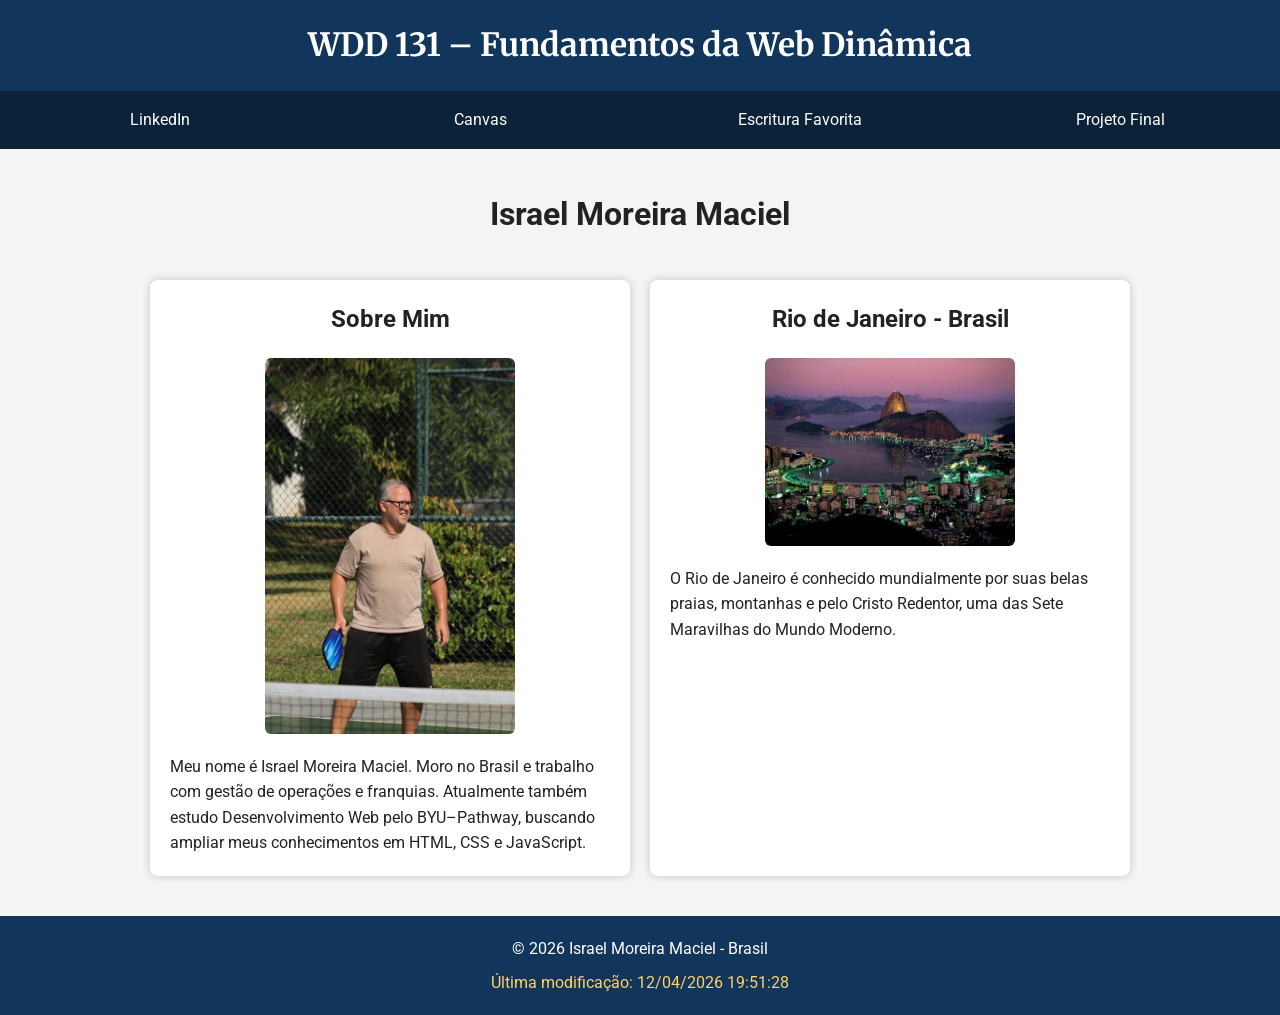
<file: index.html>
<!DOCTYPE html>
<html lang="pt-BR">

<head>
    <meta charset="UTF-8">
    <meta name="viewport" content="width=device-width, initial-scale=1.0">

    <title>WDD 131 – Fundamentos da Web Dinâmica - Israel Maciel</title>

    <meta name="description"
        content="WDD 131 – Fundamentos da Web Dinâmica. Israel Moreira Maciel. Página inicial sobre HTML, CSS e JavaScript.">

    <meta name="author" content="Israel Moreira Maciel">

    <link rel="preconnect" href="https://fonts.googleapis.com">
    <link rel="preconnect" href="https://fonts.gstatic.com" crossorigin>

    <link href="https://fonts.googleapis.com/css2?family=Roboto:wght@400;700&family=Merriweather:wght@700&display=swap"
        rel="stylesheet">

    <link rel="stylesheet" href="estilos/base.css">

    <script src="scripts/obterdatas.js" defer></script>

</head>

<body>

<header>

<span id="course-title">
WDD 131 – Fundamentos da Web Dinâmica
</span>

<nav>

<a href="https://www.linkedin.com/" target="_blank" rel="noopener noreferrer">LinkedIn</a>

<a href="https://byupw.instructure.com/" target="_blank" rel="noopener noreferrer">Canvas</a>

<a href="https://www.churchofjesuschrist.org/study/scriptures/bofm/1-ne/3?lang=por&id=p7#p7" target="_blank" rel="noopener noreferrer">
Escritura Favorita
</a>

<a href="projeto/projeto.html">Projeto Final</a>

</nav>

</header>

<main>

<h1>Israel Moreira Maciel</h1>

<section class="card">

<h2>Sobre Mim</h2>

<img src="imagens/perfil.jpg"
alt="Fotografia de Israel Moreira Maciel">

<p>

Meu nome é Israel Moreira Maciel.

Moro no Brasil e trabalho com gestão de operações e franquias.

Atualmente também estudo Desenvolvimento Web pelo BYU–Pathway, buscando ampliar meus conhecimentos em HTML, CSS e JavaScript.

</p>

</section>

<section class="card">

<h2>Rio de Janeiro - Brasil</h2>

<img src="imagens/rio.jpg"
alt="Vista do Rio de Janeiro">

<p>

O Rio de Janeiro é conhecido mundialmente por suas belas praias, montanhas e pelo Cristo Redentor, uma das Sete Maravilhas do Mundo Moderno.

</p>

</section>

</main>

<footer>

<p>

&copy;
<span id="anoatual"></span>

Israel Moreira Maciel - Brasil

</p>

<p id="ultimaModificacao"></p>

</footer>

</body>

</html>
</file>
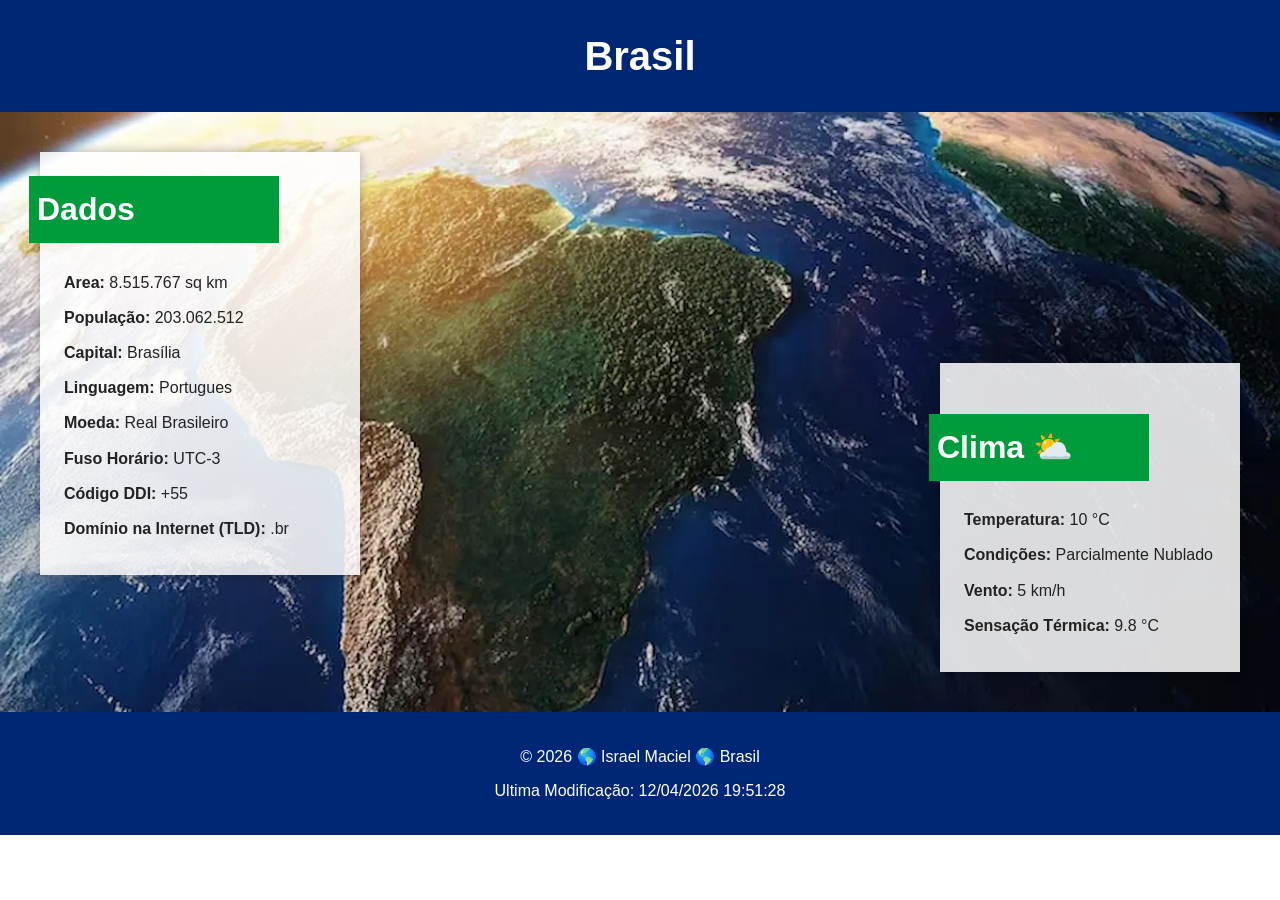
<file: local.html>
<!DOCTYPE html>
<html lang="pt-BR">

<head>

    <meta charset="UTF-8">

    <meta name="viewport" content="width=device-width, initial-scale=1.0">

    <title>Brasil - Página do País</title>

    <meta name="description" content="Informações sobre o Brasil, sua população, capital e clima.">

    <meta name="author" content="Israel Maciel">


    <link rel="stylesheet" href="estilos/local.css">

    <link rel="stylesheet" href="estilos/local-large.css">


    <script src="scripts/local.js" defer></script>

</head>


<body>


<header>

    <h1>Brasil</h1>

</header>



<main>


    <section class="hero">


        <picture>

            <source 
            media="(max-width: 700px)"
            srcset="imagens/brasil-small.webp">


            <img 
            src="imagens/brasil-large.webp"
            alt="Paisagem do Brasil"
            loading="lazy">

        </picture>



        <section class="data">

            <h2>Dados</h2>


            <p>
                <strong>Area:</strong>
                8.515.767 sq km
            </p>


            <p>
                <strong>População:</strong>
                203.062.512
            </p>


            <p>
                <strong>Capital:</strong>
                Brasília
            </p>


            <p>
                <strong>Linguagem:</strong>
                Portugues
            </p>


            <p>
                <strong>Moeda:</strong>
                Real Brasileiro
            </p>


            <p>
                <strong>Fuso Horário:</strong>
                UTC-3
            </p>


            <p>
                <strong>Código DDI:</strong>
                +55
            </p>


            <p>
                <strong>Domínio na Internet (TLD):</strong>
                .br
            </p>


        </section>




        <section class="weather">


            <h2>Clima</h2>


            <!-- Aparece no mobile -->
            <img 
            src="imagens/weather.svg"
            alt="icone de tempo parcialmente nublado">



            <p>
                <strong>Temperatura:</strong>
                <span id="temperatura">10</span> °C
            </p>


            <p>
                <strong>Condições:</strong>
                Parcialmente Nublado
            </p>


            <p>
                <strong>Vento:</strong>
                <span id="wind">5</span> km/h
            </p>


            <p>
                <strong>Sensação Térmica:</strong>
                <span id="windchill"></span>
            </p>



        </section>



    </section>


</main>




<footer>


    <p>
        © <span id="year"></span>
        🌎 Israel Maciel 🌎
        Brasil
    </p>


    <p>
        Ultima Modificação:
        <span id="modified"></span>
    </p>


</footer>



</body>

</html>
</file>
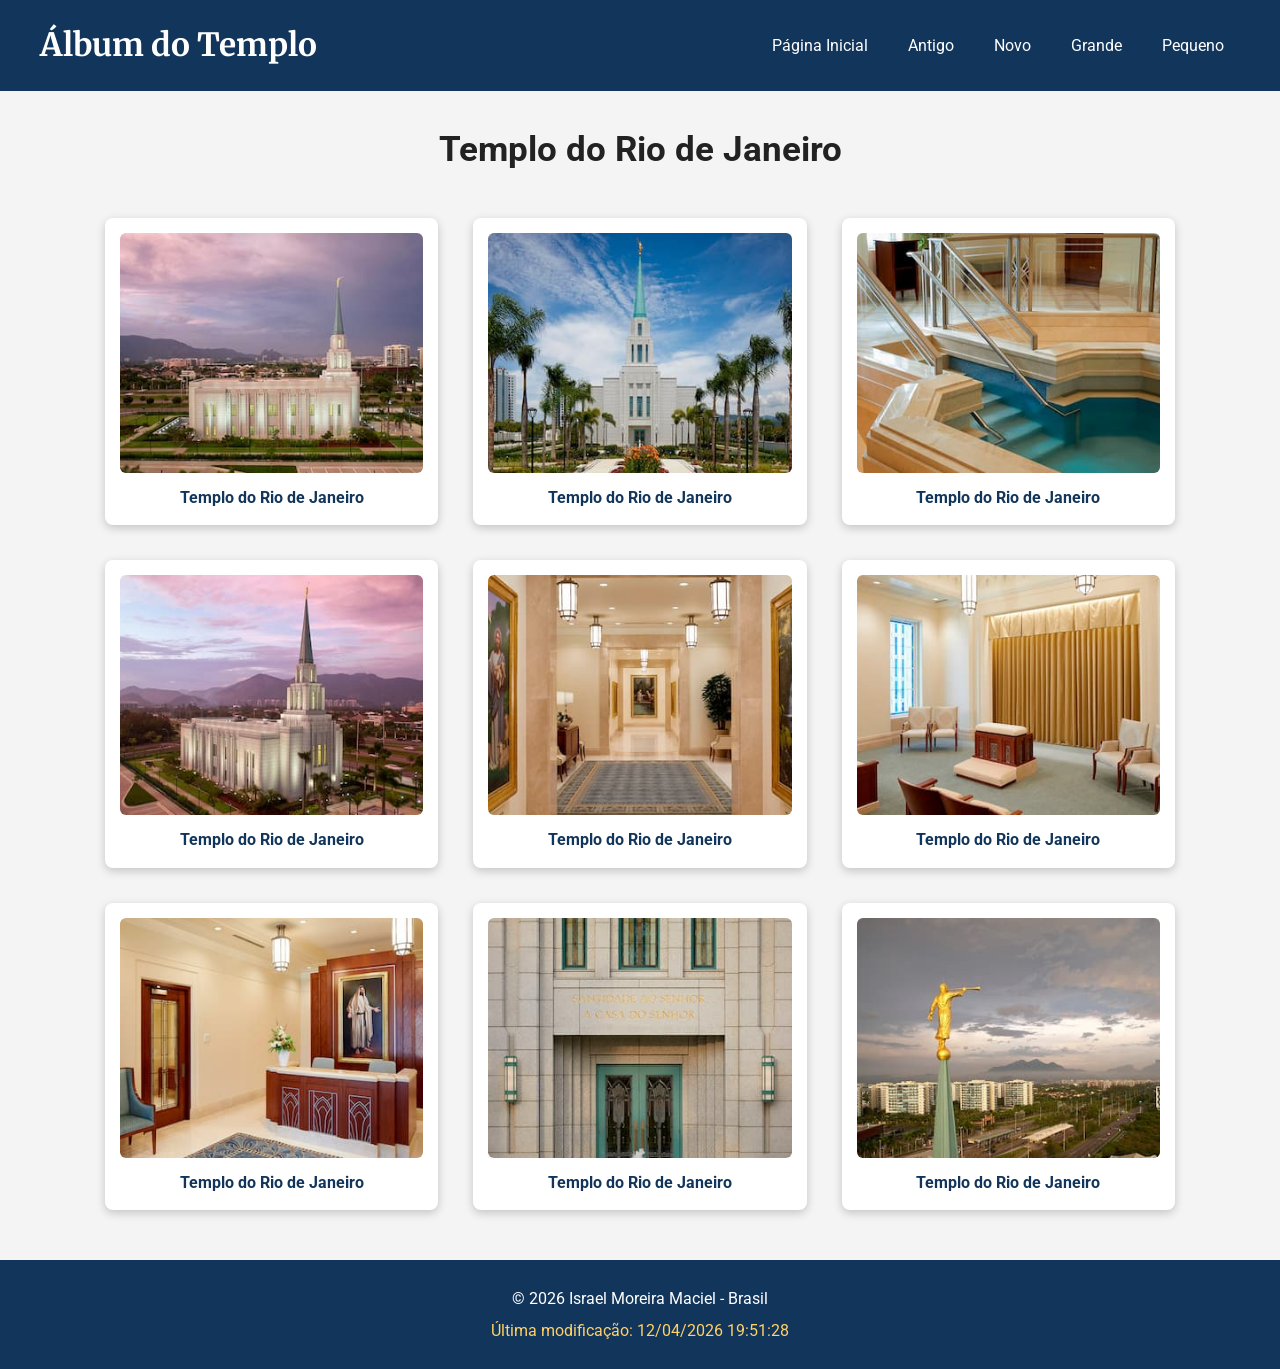
<file: templos.html>
<!DOCTYPE html>
<html lang="pt-BR">

<head>
    <meta charset="UTF-8">
    <meta name="viewport" content="width=device-width, initial-scale=1.0">

    <title>Álbum do Templo | WDD 131</title>

    <meta name="description" content="Álbum de imagens do Templo do Rio de Janeiro para a disciplina WDD 131.">
    <meta name="author" content="Israel Moreira Maciel">

    <!-- Google Fonts -->
    <link rel="preconnect" href="https://fonts.googleapis.com">
    <link rel="preconnect" href="https://fonts.gstatic.com" crossorigin>

    <link href="https://fonts.googleapis.com/css2?family=Roboto:wght@400;700&family=Merriweather:wght@700&display=swap"
        rel="stylesheet">

    <!-- CSS -->
    <link rel="stylesheet" href="estilos/templos.css">
    <link rel="stylesheet" href="estilos/templos-grande.css">

    <!-- JavaScript -->
    <script src="scripts/templos.js" defer></script>

</head>

<body>

    <header>

        <h1>Álbum do Templo</h1>

        <button id="menu" aria-label="Abrir ou fechar menu" aria-expanded="false">
            ☰
        </button>
        
        <nav>

            <a href="/templos.html" aria-label="Página Inicial" target="_self">Página Inicial</a>
            <a href="/templos.html" aria-label="Antigo" target="_self">Antigo</a>
            <a href="/templos.html" aria-label="Novo" target="_self">Novo</a>
            <a href="/templos.html" aria-label="Grande" target="_self">Grande</a>
            <a href="/templos.html" aria-label="Pequeno" target="_self">Pequeno</a>

        </nav>

    </header>



    <main>

        <h2>Templo do Rio de Janeiro</h2>

        <section class="gallery">

            <figure>
                <img src="imagens/temploriodejaneiro1.jpg"
                    alt="Templo do Rio de Janeiro - Vista 1"
                    width="400"
                    height="250"
                    loading="lazy">

                <figcaption>
                    Templo do Rio de Janeiro
                </figcaption>
            </figure>

            <figure>
                <img src="imagens/temploriodejaneiro2.jpg"
                    alt="Templo do Rio de Janeiro - Vista 2"
                    width="400"
                    height="250"
                    loading="lazy">

                <figcaption>
                    Templo do Rio de Janeiro
                </figcaption>
            </figure>

            <figure>
                <img src="imagens/temploriodejaneiro3.jpg"
                    alt="Templo do Rio de Janeiro - Vista 3"
                    width="400"
                    height="250"
                    loading="lazy">

                <figcaption>
                    Templo do Rio de Janeiro
                </figcaption>
            </figure>

            <figure>
                <img src="imagens/temploriodejaneiro4.jpg"
                    alt="Templo do Rio de Janeiro - Vista 4"
                    width="400"
                    height="250"
                    loading="lazy">

                <figcaption>
                    Templo do Rio de Janeiro
                </figcaption>
            </figure>

            <figure>
                <img src="imagens/temploriodejaneiro5.jpg"
                    alt="Templo do Rio de Janeiro - Vista 5"
                    width="400"
                    height="250"
                    loading="lazy">

                <figcaption>
                    Templo do Rio de Janeiro
                </figcaption>
            </figure>

            <figure>
                <img src="imagens/temploriodejaneiro6.jpg"
                    alt="Templo do Rio de Janeiro - Vista 6"
                    width="400"
                    height="250"
                    loading="lazy">

                <figcaption>
                    Templo do Rio de Janeiro
                </figcaption>
            </figure>

            <figure>
                <img src="imagens/temploriodejaneiro7.jpg"
                    alt="Templo do Rio de Janeiro - Vista 7"
                    width="400"
                    height="250"
                    loading="lazy">

                <figcaption>
                    Templo do Rio de Janeiro
                </figcaption>
            </figure>

            <figure>
                <img src="imagens/temploriodejaneiro8.jpg"
                    alt="Templo do Rio de Janeiro - Vista 8"
                    width="400"
                    height="250"
                    loading="lazy">

                <figcaption>
                    Templo do Rio de Janeiro
                </figcaption>
            </figure>

            <figure>
                <img src="imagens/temploriodejaneiro9.jpg"
                    alt="Templo do Rio de Janeiro - Vista 9"
                    width="400"
                    height="250"
                    loading="lazy">

                <figcaption>
                    Templo do Rio de Janeiro
                </figcaption>
            </figure>

        </section>

    </main>

    <footer>

        <p>
            &copy;
            <span id="anoatual"></span>
            Israel Moreira Maciel - Brasil
        </p>

        <p id="ultimaModificacao"></p>

    </footer>

</body>

</html>
</file>
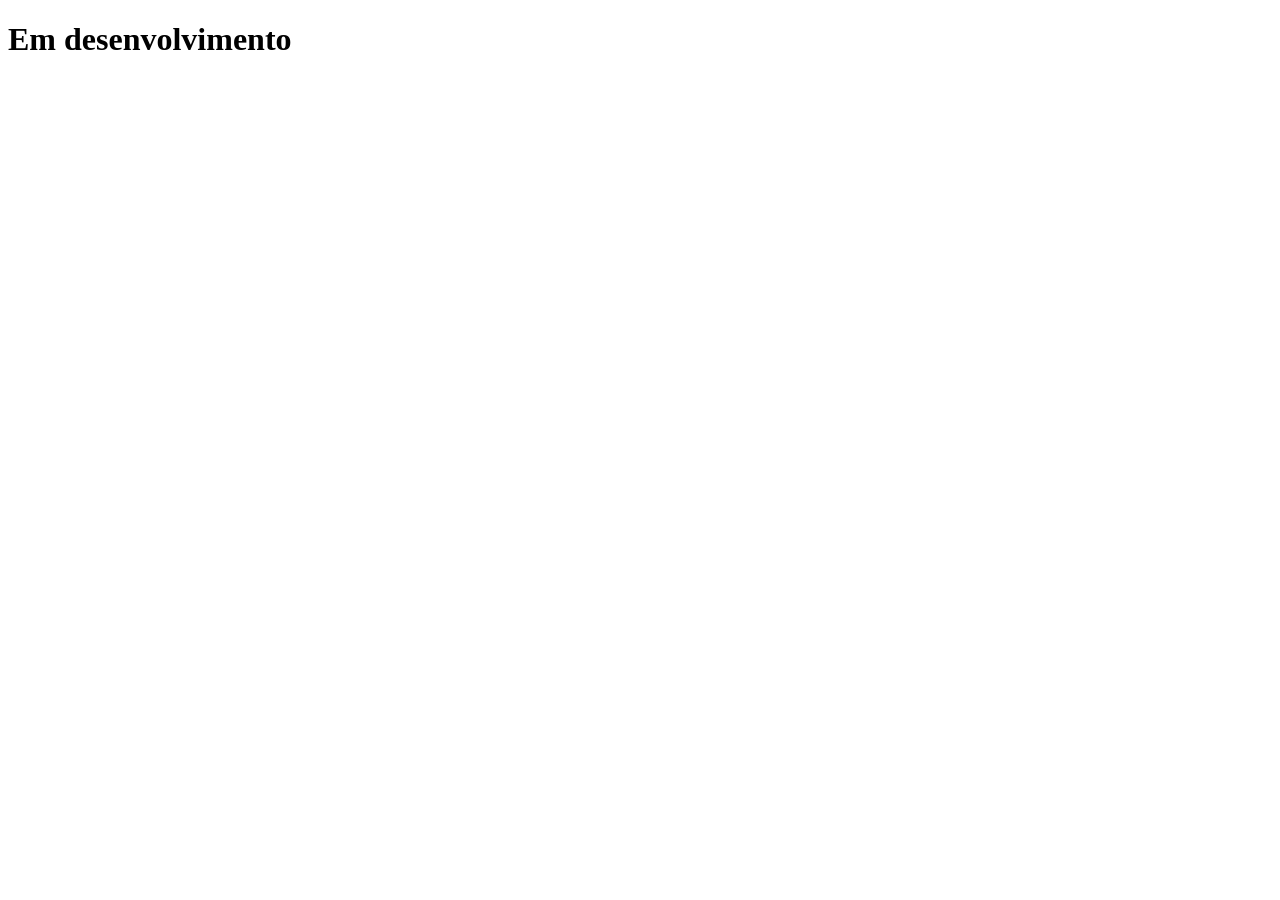
<file: projeto/projeto.html>
<!DOCTYPE html>
<html lang="en">
<head>
    <meta charset="UTF-8">
    <meta name="viewport" content="width=device-width, initial-scale=1.0">
    <title>Document</title>
</head>
<body>
    <h1>Em desenvolvimento</h1>
</body>
</html>
</file>
<file: estilos/base.css>
*{
margin:0;
padding:0;
box-sizing:border-box;
}

body{
font-family:Roboto,sans-serif;
background:#f4f4f4;
color:#222;
line-height:1.6;
}

header{
background:#12355b;
color:white;
}

nav{
display:flex;
justify-content:space-around;
background:#0b2239;
align-items:center;
}

nav a{
color:white;
text-decoration:none;
padding:1rem;
flex:1;
text-align:center;
transition:.3s;
}

nav a:hover{
background:#ffd166;
color:#000;
text-decoration:underline;
}

main{
max-width:1000px;
margin:30px auto;
display:grid;
grid-template-columns:1fr 1fr;
gap:20px;
padding:10px;
}

main h1{
grid-column:1/3;
text-align:center;
margin-bottom:20px;
font-size:2rem;
}

.card{
background:white;
border-radius:8px;
box-shadow:0 0 8px rgba(0,0,0,.2);
padding:20px;
}

.card h2{
text-align:center;
margin-bottom:20px;
}

.card img{
display:block;
margin:auto;
width:250px;
height:auto;
border-radius:6px;
margin-bottom:20px;
max-width:100%;
}

.card p{
margin-top:15px;
}


footer{
margin-top:30px;
background:#12355b;
color:white;
text-align:center;
padding:20px;
}

#course-title{
display:block;
padding:20px;
text-align:center;
font-family:Merriweather,serif;
font-size:2rem;
font-weight:bold;
background:#12355b;
color:white;
}

#ultimaModificacao{
color:#ffd166;
margin-top:8px;
}
</file>
<file: estilos/local.css>
/* =========================
   GLOBAL VARIABLES
========================= */

:root {

    --primary-color: #009c3b;
    --secondary-color: #ffdf00;
    --dark-color: #002776;
    --white-color: #ffffff;
    --text-color: #222222;

}



/* =========================
   RESET
========================= */

* {

    box-sizing: border-box;

}


body {

    margin: 0;
    font-family: Arial, Helvetica, sans-serif;
    color: var(--text-color);
    line-height: 1.6;

}




/* =========================
   HEADER
========================= */


header {

    background-color: var(--dark-color);
    color: var(--white-color);
    text-align: center;
    padding: 1.5rem;

}


header h1 {

    margin: 0;
    font-size: 2.5rem;

}




/* =========================
   HERO IMAGE
========================= */


.hero picture,
.hero img {

    display: block;
    width: 100%;

}


.hero img {

    height: auto;

}





/* =========================
   DATA SECTION
========================= */


.data {

    background-color: white;
    padding: 1.5rem;
    text-align: center;

}



.data h2 {

    font-size: 2rem;
    margin-top: 0;

}



.data p {

    margin: .6rem 0;

}


.data strong {

    font-weight: bold;

}




/* =========================
   WEATHER SECTION
========================= */


.weather {

    padding: 1.5rem;
    text-align: center;

}


.weather h2 {

    font-size: 2rem;

}


.weather img {

    width: 80px;
    height: 80px;
    margin: 10px auto;

}



.weather p {

    margin: .6rem 0;

}



.weather strong {

    font-weight: bold;

}




/* =========================
   FOOTER
========================= */


footer {

    background-color: var(--dark-color);
    color: white;
    text-align: center;
    padding: 1.5rem;

}


footer p {

    margin: .5rem;

}




/* =========================
   SMALL DEVICES
========================= */


@media screen and (max-width: 700px) {


    header h1 {

        font-size: 2rem;

    }


}
</file>
<file: estilos/local-large.css>
/* =========================
   LARGE SCREEN DESIGN
========================= */


@media screen and (min-width: 700px) {


    /* =========================
       HERO IMAGE
    ========================= */


    .hero {

        position: relative;

    }


    .hero img {

        width: 100%;
        height: 600px;
        object-fit: cover;

    }





    /* =========================
       DATA CARD
    ========================= */


    .data {

        position: absolute;

        top: 40px;
        left: 40px;

        width: 320px;

        background-color: rgba(255, 255, 255, 0.85);

        padding: 1.5rem;

        text-align: left;

        box-shadow: 0 0 10px rgba(0,0,0,0.3);

    }



    .data h2 {

        background-color: var(--primary-color);

        color: white;

        padding: .5rem;

        margin-left: -35px;

        width: 250px;

    }






    /* =========================
       WEATHER CARD
    ========================= */


    .weather {

        position: absolute;

        right: 40px;

        bottom: 40px;

        width: 300px;

        background-color: rgba(255,255,255,0.85);

        padding: 1.5rem;

        text-align: left;

        box-shadow: 0 0 10px rgba(0,0,0,0.3);

    }




    .weather h2 {

        background-color: var(--primary-color);

        color:white;

        padding:.5rem;

        margin-left:-35px;

        width:220px;

    }




    /* 
       Requisito do WDD131:
       usar pseudo-elemento para clima
    */


    .weather h2::after {

        content: " ⛅";

    }




    /* 
       No desktop deve aparecer emoji,
       não o SVG
    */


    .weather img {

        display:none;

    }




    /* =========================
       FOOTER
    ========================= */


    footer {

        font-size: 1rem;

    }



}
</file>
<file: estilos/templos.css>
*{
    margin: 0;
    padding: 0;
    box-sizing: border-box;
}

/* ==========================
   Body
========================== */

body {
    font-family: "Roboto", sans-serif;
    background: #f4f4f4;
    color: #222;
    line-height: 1.6;
}

/* ==========================
   Header
========================== */

header {
    background: #12355b;
    color: white;
    padding: 1rem;

    display: flex;
    justify-content: space-between;
    align-items: center;
    flex-wrap: wrap;
}

header h1 {
    font-family: "Merriweather", serif;
    font-size: 2rem;
}

/* ==========================
   Botão Hambúrguer
========================== */

#menu {
    background: none;
    border: none;
    color: white;
    font-size: 2rem;
    cursor: pointer;
}

/* ==========================
   Navegação
========================== */

nav {
    display: none;
    flex-direction: column;
    width: 100%;
    margin-top: 1rem;
}

nav.open {
    display: flex;
}

nav a {
    color: white;
    text-decoration: none;
    text-align: center;
    padding: 1rem;
    transition: background-color .3s, color .3s;
}

nav a:hover {
    background: #ffd166;
    color: #000;
}


/* ==========================
   Main
========================== */

main {
    max-width: 1100px;
    margin: 30px auto;
    padding: 0 15px;
}

main h2 {
    text-align: center;
    margin-bottom: 30px;
    font-size: 2rem;
}

/* ==========================
   Galeria
========================== */

.gallery {
    display: grid;
    grid-template-columns: 1fr;
    gap: 30px;
}

/* ==========================
   Figuras
========================== */

figure {
    background: white;
    padding: 15px;
    border-radius: 8px;
    box-shadow: 0 3px 10px rgba(0,0,0,.2);
    text-align: center;
}

figure img {
    width: 100%;
    height: auto;
    display: block;
    border-radius: 6px;
}

figcaption {
    margin-top: 12px;
    font-weight: bold;
    color: #12355b;
}

/* ==========================
   Footer
========================== */

footer {
    margin-top: 40px;
    background: #12355b;
    color: white;
    text-align: center;
    padding: 20px;
}

footer p {
    margin: 6px 0;
}

#ultimaModificacao {
    color: #ffd166;
}
</file>
<file: estilos/templos-grande.css>
@media screen and (min-width: 768px) {

    /* Header */

    header {
        display: grid;
        grid-template-columns: auto 1fr;
        align-items: center;
        padding: 20px 40px;
    }

    /* Esconde o botão hambúrguer */

    #menu {
        display: none;
    }

    /* Menu horizontal */

    nav {
        display: flex;
        justify-content: flex-end;
        align-items: center;
        flex-direction: row;
        width: auto;
        margin: 0;
        gap: .5rem;
    }

    nav a {
        padding: .8rem 1rem;
        border-radius: 5px;
    }


    /* Título principal */

    main h2 {
        font-size: 2.2rem;
        margin-bottom: 40px;
    }

    

    /* Galeria */

    .gallery {
        grid-template-columns: repeat(3, 1fr);
        gap: 35px;
    }

    /* Efeito nas imagens */

    figure {
        transition: transform .3s ease, box-shadow .3s ease;
    }

    figure:hover {
        transform: translateY(-5px);
        box-shadow: 0 8px 20px rgba(0, 0, 0, .25);
    }

    figure img {
        height: 240px;
        object-fit: cover;
    }

    figcaption {
        font-size: 1rem;
    }

    /* Rodapé */

    footer {
        margin-top: 50px;
    }

}
</file>
